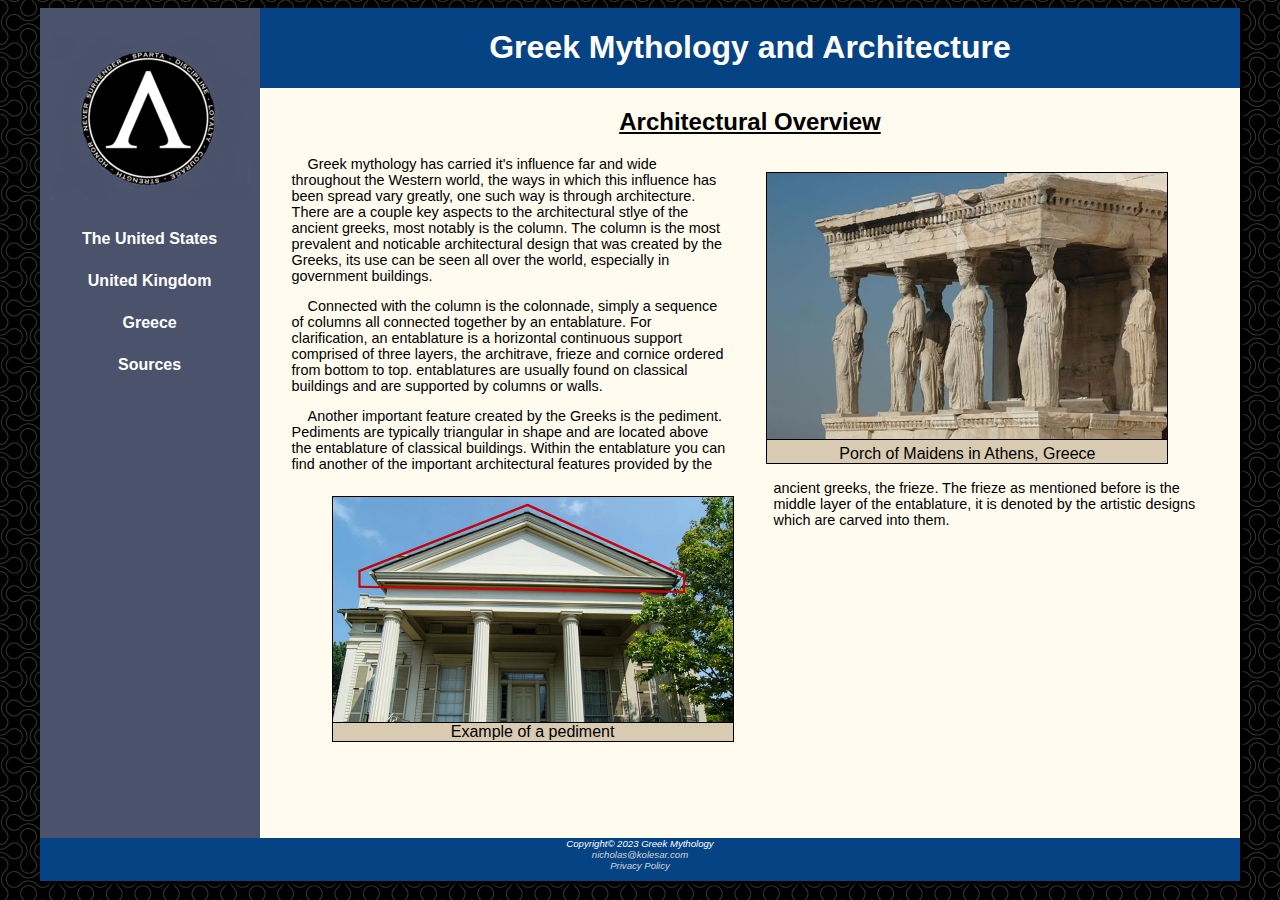
<file: index.html>
<!DOCTYPE html>
<html lang="en">
    <head>
        <meta charset="UTF-8" name="viewport" content="width=device-width", initial-scale=1>
        <meta name="description" content="Are you looking for information about the Pontiac Firebird? Well this is the place for you!">
        <title>Greek Mythology and Architecture</title>
        <link rel="stylesheet" href="style.css">
        <link rel="icon" href="images/Greek-Myth.ico">
    </head>

    <body>
        <div id="wrapper">
            <header>
                <h1>Greek Mythology and Architecture</h1>
            </header>
            <nav class="navbar">
                <div class="navbar-links">
                    <ul>
                        <li class="home-link">
                            <a class="home-img" href="index.html" rel="nofollow"></a>
                        </li>
                        <li><a href="united-states.html" rel="nofollow">The United States</a></li>
                        <li><a href="united-kingdom.html" rel="nofollow">United Kingdom</a></li>
                        <li><a href="greece.html" rel="nofollow">Greece</a></li>
                        <li><a href="sources.html" rel="nofollow">Sources</a></li>
                    </ul>
                </div>
            </nav>
            <main>
                <div class="info">
                    <h2 class="page-header">Architectural Overview</h2>
                    <figure class="right-align">
                        <img src="images/porch-of-maidenes.jpg" alt="Photo of the Porch of Maidens">
                        <figcaption>Porch of Maidens in Athens, Greece</figcaption>
                    </figure>
                    <p style="text-indent: 1rem">
                            Greek mythology has carried it's influence far and wide throughout the Western world, the ways 
                        in which this influence has been spread vary greatly, one such way is through architecture. There 
                        are a couple key aspects to the architectural stlye of the ancient greeks, most notably is 
                        the column. The column is the most prevalent and noticable architectural design that was created
                        by the Greeks, its use can be seen all over the world, especially in government buildings.<br/>
                    </p>
                    <p style="text-indent: 1rem">    
                            Connected with the column is the colonnade, simply a sequence of columns all connected together 
                        by an entablature. For clarification, an entablature is a horizontal continuous support comprised 
                        of three layers, the architrave, frieze and cornice ordered from bottom to top. entablatures are 
                        usually found on classical buildings and are supported by columns or walls.<br/>
                    </p>
                    <figure class="left-align">
                        <img class="left-align" src="images/pediment.jpg" alt="Image outlining the pediment of a building.">
                        <figcaption>Example of a pediment</figcaption>
                    </figure>
                    <p style="text-indent: 1rem">
                            Another important feature created by the Greeks is the pediment. Pediments are typically 
                        triangular in shape and are located above the entablature of classical buildings. Within the 
                        entablature you can find another of the important architectural features provided by the ancient 
                        greeks, the frieze. The frieze as mentioned before is the middle layer of the entablature, it is 
                        denoted by the artistic designs which are carved into them.<br/>
                    </p>
                </div>
            </main>
            <footer>
                Copyright&copy 2023 Greek Mythology<br/>
                <a href="mailto: nicholas@kolesar.com">nicholas@kolesar.com</a><br>
                <a href="privacy-policy.html" rel="nofollow">Privacy Policy</a> 
            </footer>
        </div>
    </body>
</html>
</file>
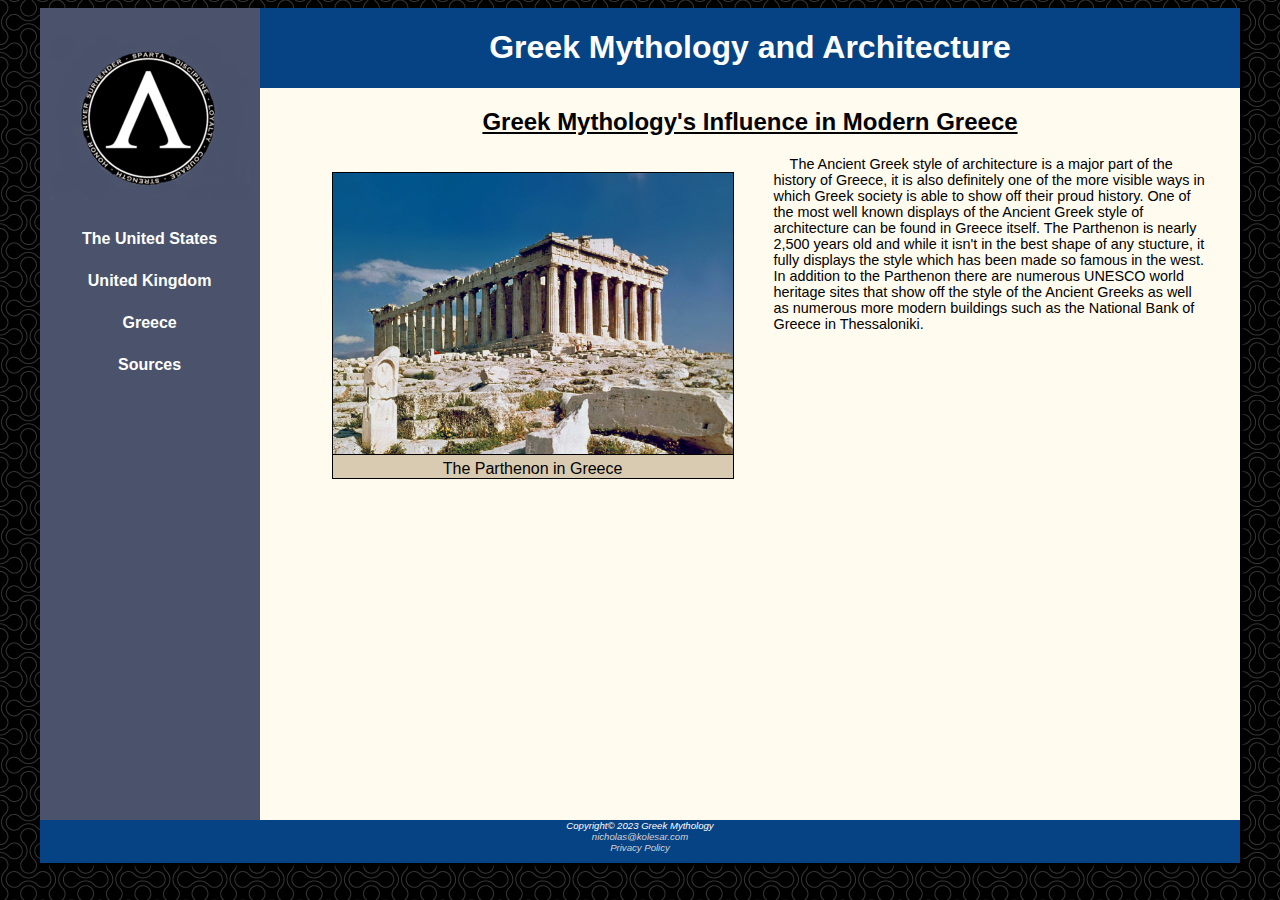
<file: greece.html>
<!DOCTYPE html>
<html lang="en">
    <head>
        <meta charset="UTF-8" name="viewport" content="width=device-width", initial-scale=1>
        <meta>
        <title>Greek Mythology and Architecture</title>
        <link rel="stylesheet" href="style.css">
        <link rel="icon" href="images/Greek-Myth.ico">
    </head>
    <body>
        <div id="wrapper">
            <header>
                <h1>Greek Mythology and Architecture</h1>
            </header>
            <nav class="navbar">
                <div class="navbar-links">
                    <ul>
                        <li class="home-link">
                            <a class="home-img" href="index.html" rel="nofollow"></a>
                        </li>
                        <li><a href="united-states.html" rel="nofollow">The United States</a></li>
                        <li><a href="united-kingdom.html" rel="nofollow">United Kingdom</a></li>
                        <li><a href="greece.html" rel="nofollow">Greece</a></li>
                        <li><a href="sources.html" rel="nofollow">Sources</a></li>
                    </ul>
                </div>
            </nav>
            <main>
                <h2 class="page-header">Greek Mythology's Influence in Modern Greece</h2>
                <div class="info">
                    <figure class="left-align">
                        <img src="images/the-parthenon.jpg" alt="The Parthenon in Greece" width="450px">
                        <figcaption>The Parthenon in Greece</figcaption>
                    </figure>
                    <p style="text-indent: 1rem">
                        The Ancient Greek style of architecture is a major part of the history of Greece, it is also definitely
                        one of the more visible ways in which Greek society is able to show off their proud history. One of the 
                        most well known displays of the Ancient Greek style of architecture can be found in Greece itself. 
                        The Parthenon is nearly 2,500 years old and while it isn't in the best shape of any stucture, it fully
                        displays the style which has been made so famous in the west. In addition to the Parthenon there are numerous
                        UNESCO world heritage sites that show off the style of the Ancient Greeks as well as numerous more
                        modern buildings such as the National Bank of Greece in Thessaloniki.
                    </p>
                </div>
            </main>
            <footer>
                Copyright&copy 2023 Greek Mythology<br/>
                <a href="mailto: nicholas@kolesar.com">nicholas@kolesar.com</a><br>
                <a href="privacy-policy.html" rel="nofollow">Privacy Policy</a> 
            </footer>
        </div>
    </body>
</html>
</file>
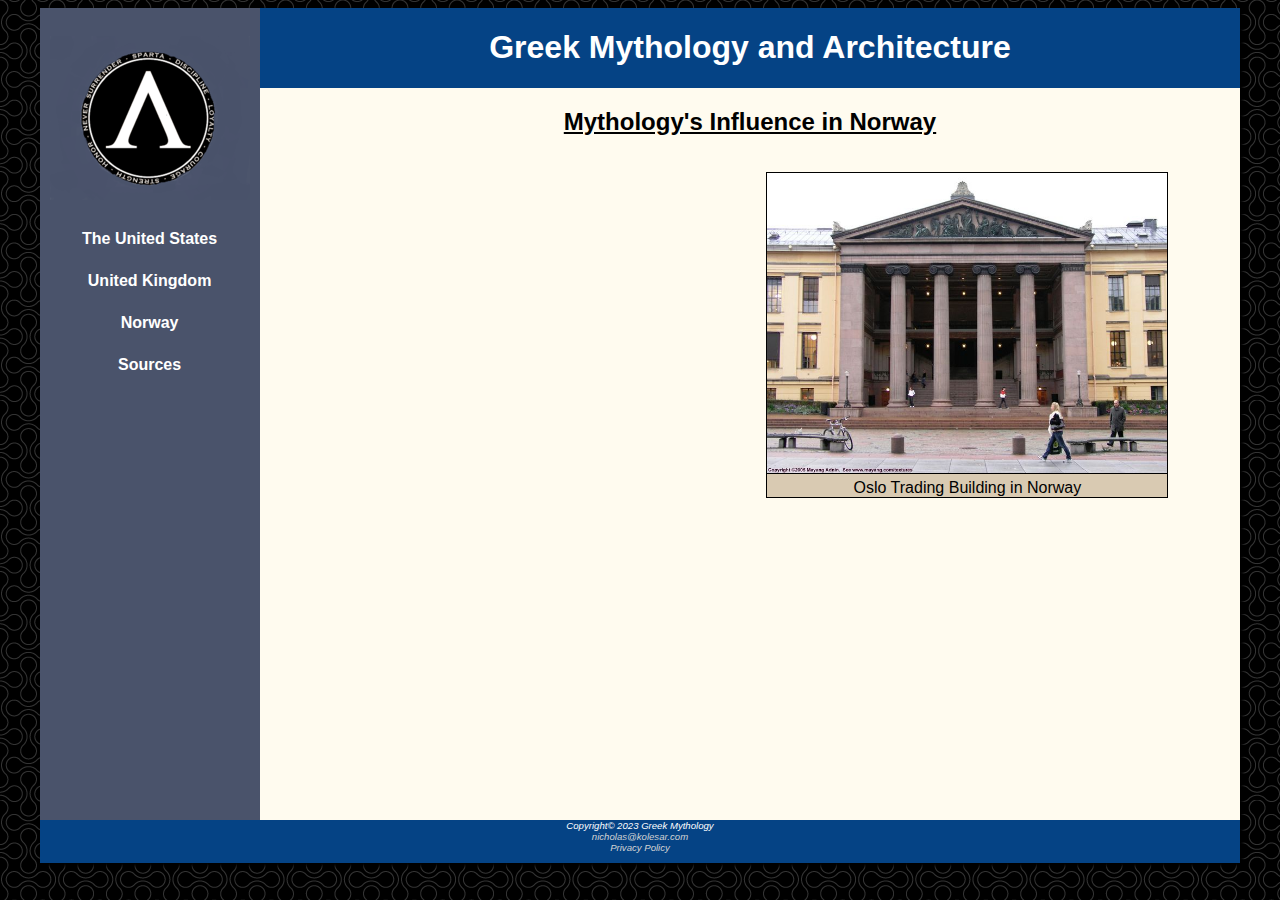
<file: norway.html>
<!DOCTYPE html>
<html lang="en">
    <head>
        <meta charset="UTF-8" name="viewport" content="width=device-width", initial-scale=1>
        <meta>
        <title>Greek Mythology and Architecture</title>
        <link rel="stylesheet" href="style.css">
        <link rel="icon" href="images/Greek-Myth.ico">
    </head>
    <body>
        <div id="wrapper">
            <header>
                <h1>Greek Mythology and Architecture</h1>
            </header>
            <nav class="navbar">
                <div class="navbar-links">
                    <ul>
                        <li class="home-link">
                            <a class="home-img" href="index.html" rel="nofollow"></a>
                        </li>
                        <li><a href="united-states.html" rel="nofollow">The United States</a></li>
                        <li><a href="united-kingdom.html" rel="nofollow">United Kingdom</a></li>
                        <li><a href="norway.html" rel="nofollow">Norway</a></li>
                        <li><a href="sources.html" rel="nofollow">Sources</a></li>
                    </ul>
                </div>
            </nav>
            <main>
                <h2 class="page-header">Mythology's Influence in Norway</h2>
                <div class="info">
                    <figure class="right-align">
                        <img src="images/oslo-trading-building.jpg" alt="Oslo Trading Building in Norway" width="450px">
                        <figcaption>Oslo Trading Building in Norway</figcaption>
                    </figure>
                </div>
            </main>
            <footer>
                Copyright&copy 2023 Greek Mythology<br/>
                <a href="mailto: nicholas@kolesar.com">nicholas@kolesar.com</a><br>
                <a href="privacy-policy.html" rel="nofollow">Privacy Policy</a> 
            </footer>
        </div>
    </body>
</html>
</file>
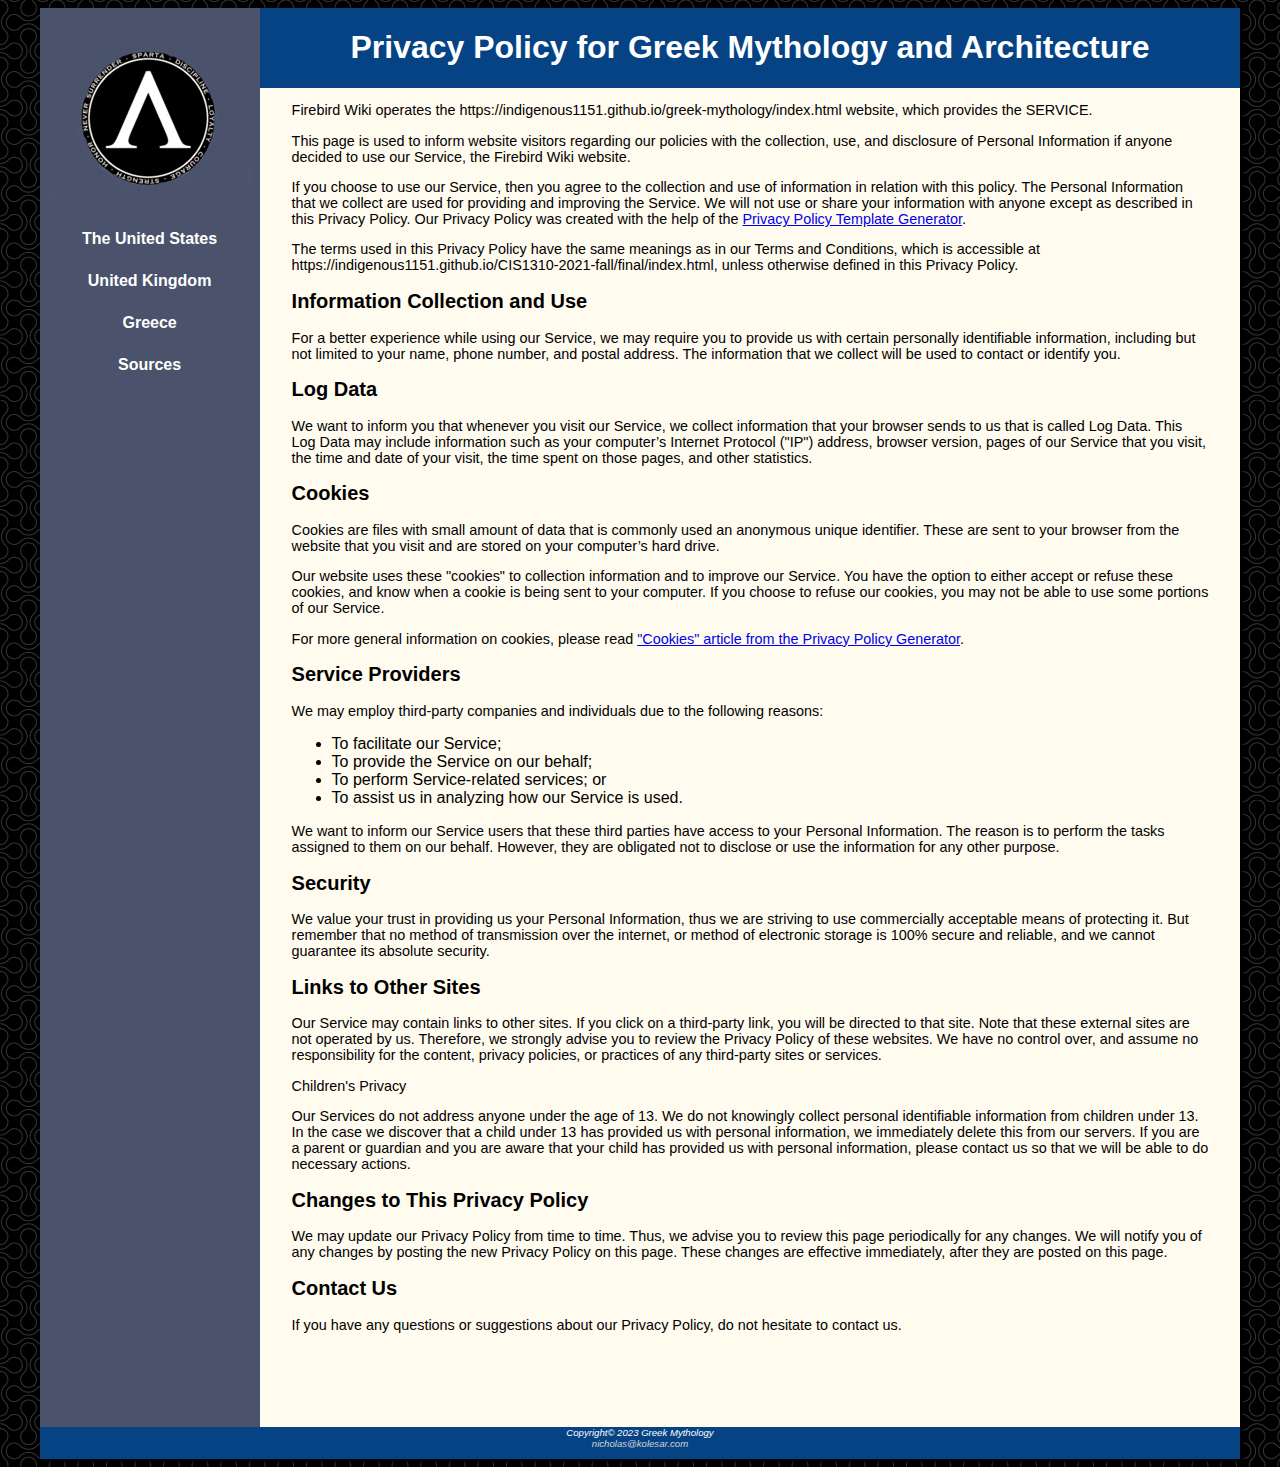
<file: privacy-policy.html>
<!DOCTYPE html>
<html lang="en">
    <head>
        <meta charset="UTF-8" name="viewport" content="width=device-width", initial-scale=1>
        <meta>
        <title>Firebird Wiki Privacy Policy</title>
        <link rel="stylesheet" href="style.css">
        <link rel="icon" href="images/Greek-Myth.ico">
    </head>
    <body>
        <div id="wrapper">
            <header>
                <h1>Privacy Policy for Greek Mythology and Architecture</h1>
            </header>
            <nav class="navbar">
                <div class="navbar-links">
                    <ul>
                        <li class="home-link">
                            <a class="home-img" href="index.html" rel="nofollow"></a>
                        </li>
                        <li><a href="united-states.html" rel="nofollow">The United States</a></li>
                        <li><a href="united-kingdom.html" rel="nofollow">United Kingdom</a></li>
                        <li><a href="greece.html" rel="nofollow">Greece</a></li>
                        <li><a href="sources.html" rel="nofollow">Sources</a></li>
                    </ul>
                </div>
            </nav>
            <main>
    
                <p>Firebird Wiki operates the https://indigenous1151.github.io/greek-mythology/index.html website, which provides the SERVICE.</p>
    
                <p>This page is used to inform website visitors regarding our policies with the collection, use, and disclosure of Personal Information if anyone decided to use our Service, the Firebird Wiki website.</p>
    
                <p>If you choose to use our Service, then you agree to the collection and use of information in relation with this policy. The Personal Information that we collect are used for providing and improving the Service. We will not use or share your information with anyone except as described in this Privacy Policy. Our Privacy Policy was created with the help of the <a href="https://www.privacypolicytemplate.net">Privacy Policy Template Generator</a>.</p>
    
                <p>The terms used in this Privacy Policy have the same meanings as in our Terms and Conditions, which is accessible at https://indigenous1151.github.io/CIS1310-2021-fall/final/index.html, unless otherwise defined in this Privacy Policy.</p>
    
                <h2>Information Collection and Use</h2>
    
                <p>For a better experience while using our Service, we may require you to provide us with certain personally identifiable information, including but not limited to your name, phone number, and postal address. The information that we collect will be used to contact or identify you.</p>
    
                <h2>Log Data</h2>
    
                <p>We want to inform you that whenever you visit our Service, we collect information that your browser sends to us that is called Log Data. This Log Data may include information such as your computer’s Internet Protocol ("IP") address, browser version, pages of our Service that you visit, the time and date of your visit, the time spent on those pages, and other statistics.</p>
    
                <h2>Cookies</h2>
    
                <p>Cookies are files with small amount of data that is commonly used an anonymous unique identifier. These are sent to your browser from the website that you visit and are stored on your computer’s hard drive.</p>
    
                <p>Our website uses these "cookies" to collection information and to improve our Service. You have the option to either accept or refuse these cookies, and know when a cookie is being sent to your computer. If you choose to refuse our cookies, you may not be able to use some portions of our Service.</p>
    
                <p>For more general information on cookies, please read <a href="https://www.generateprivacypolicy.com/#cookies">"Cookies" article from the Privacy Policy Generator</a>.</p>
    
                <h2>Service Providers</h2>
    
                <p>We may employ third-party companies and individuals due to the following reasons:</p>
    
                <ul>
                    <li>To facilitate our Service;</li>
                    <li>To provide the Service on our behalf;</li>
                    <li>To perform Service-related services; or</li>
                    <li>To assist us in analyzing how our Service is used.</li>
                </ul>
    
                <p>We want to inform our Service users that these third parties have access to your Personal Information. The reason is to perform the tasks assigned to them on our behalf. However, they are obligated not to disclose or use the information for any other purpose.</p>
    
                <h2>Security</h2>
    
                <p>We value your trust in providing us your Personal Information, thus we are striving to use commercially acceptable means of protecting it. But remember that no method of transmission over the internet, or method of electronic storage is 100% secure and reliable, and we cannot guarantee its absolute security.</p>
    
                <h2>Links to Other Sites</h2>
    
                <p>Our Service may contain links to other sites. If you click on a third-party link, you will be directed to that site. Note that these external sites are not operated by us. Therefore, we strongly advise you to review the Privacy Policy of these websites. We have no control over, and assume no responsibility for the content, privacy policies, or practices of any third-party sites or services.</p>
    
                <p>Children's Privacy</p>
    
                <p>Our Services do not address anyone under the age of 13. We do not knowingly collect personal identifiable information from children under 13. In the case we discover that a child under 13 has provided us with personal information, we immediately delete this from our servers. If you are a parent or guardian and you are aware that your child has provided us with personal information, please contact us so that we will be able to do necessary actions.</p>
    
                <h2>Changes to This Privacy Policy</h2>
    
                <p>We may update our Privacy Policy from time to time. Thus, we advise you to review this page periodically for any changes. We will notify you of any changes by posting the new Privacy Policy on this page. These changes are effective immediately, after they are posted on this page.</p>
    
                <h2>Contact Us</h2>
    
                <p>If you have any questions or suggestions about our Privacy Policy, do not hesitate to contact us.</p>
    
            </main>
            <footer>
                Copyright&copy 2023 Greek Mythology<br/>
                <a href="mailto: nicholas@kolesar.com">nicholas@kolesar.com</a>
            </footer>
        </div>
    </body>
</html>
</file>
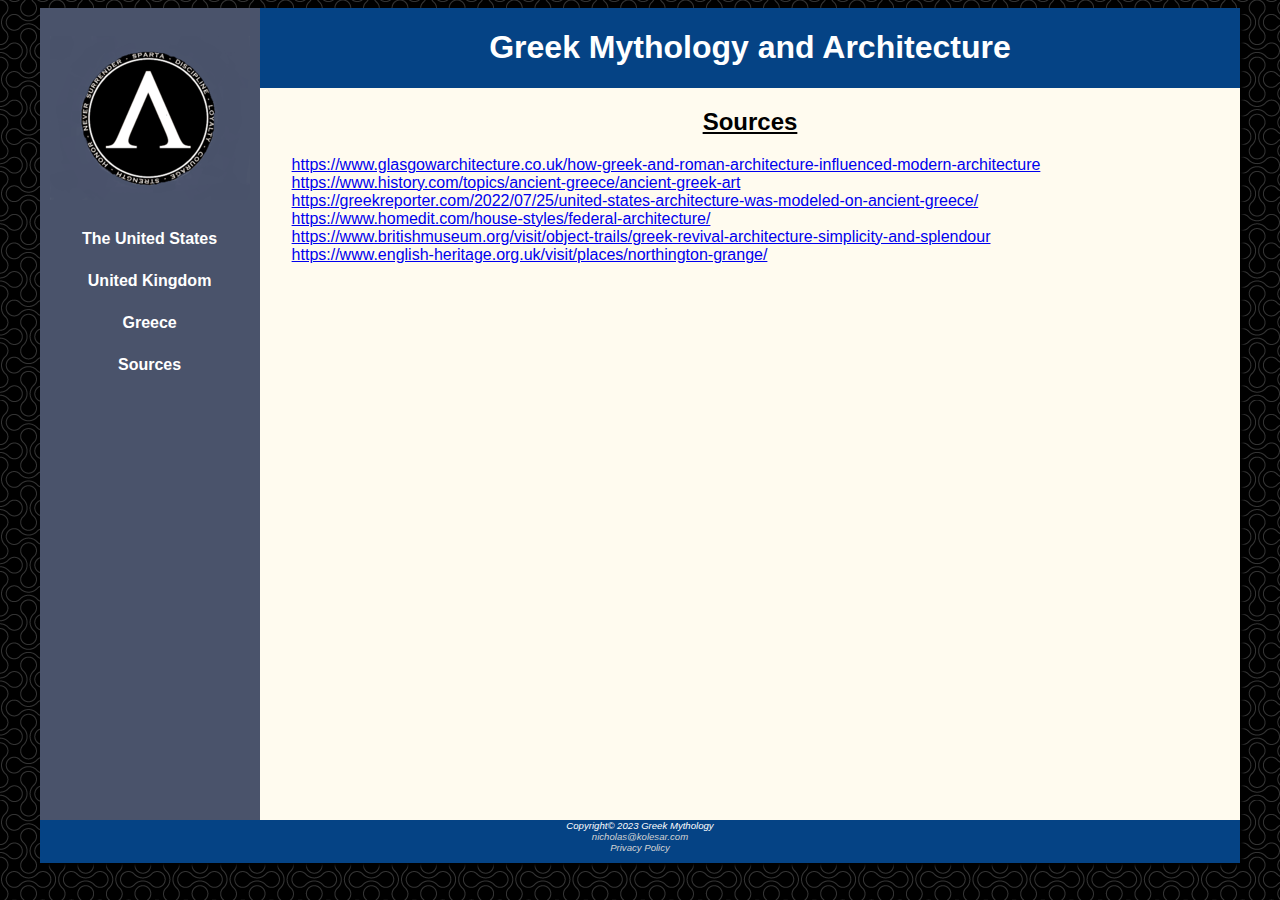
<file: sources.html>
<!DOCTYPE html>
<html lang="en">
    <head>
        <meta charset="UTF-8" name="viewport" content="width=device-width", initial-scale=1>
        <meta>
        <title>Greek Mythology and Architecture</title>
        <link rel="stylesheet" href="style.css">
        <link rel="icon" href="images/Greek-Myth.ico">
    </head>
    <body>
        <div id="wrapper">
            <header>
                <h1>Greek Mythology and Architecture</h1>
            </header>
            <nav class="navbar">
                <div class="navbar-links">
                    <ul>
                        <li class="home-link">
                            <a class="home-img" href="index.html" rel="nofollow"></a>
                        </li>
                        <li><a href="united-states.html" rel="nofollow">The United States</a></li>
                        <li><a href="united-kingdom.html" rel="nofollow">United Kingdom</a></li>
                        <li><a href="greece.html" rel="nofollow">Greece</a></li>
                        <li><a href="sources.html" rel="nofollow">Sources</a></li>
                    </ul>
                </div>
            </nav>
            <main>
                <h2 class="page-header">Sources</h2>
                <div class="info">
                    <a href="https://www.glasgowarchitecture.co.uk/how-greek-and-roman-architecture-influenced-modern-architecture" target="_blank" rel="noreferrer noopener">https://www.glasgowarchitecture.co.uk/how-greek-and-roman-architecture-influenced-modern-architecture</a><br/>
                    <a href="https://www.history.com/topics/ancient-greece/ancient-greek-art" target="_blank" rel="noreferrer noopener">https://www.history.com/topics/ancient-greece/ancient-greek-art</a><br/>
                    <a href="https://greekreporter.com/2022/07/25/united-states-architecture-was-modeled-on-ancient-greece/" target="_blank" rel="noreferrer noopener">https://greekreporter.com/2022/07/25/united-states-architecture-was-modeled-on-ancient-greece/</a><br/>
                    <a href="https://www.homedit.com/house-styles/federal-architecture/" target="_blank" rel="noreferrer noopener">https://www.homedit.com/house-styles/federal-architecture/</a><br/>
                    <a href="https://www.britishmuseum.org/visit/object-trails/greek-revival-architecture-simplicity-and-splendour" target="_blank" rel="noreferrer noopener">https://www.britishmuseum.org/visit/object-trails/greek-revival-architecture-simplicity-and-splendour</a><br/>
                    <a href="https://www.english-heritage.org.uk/visit/places/northington-grange/" target="_blank" rel="noreferrer noopener">https://www.english-heritage.org.uk/visit/places/northington-grange/</a><br/>
                </div>
            </main>
            <footer>
                Copyright&copy 2023 Greek Mythology<br/>
                <a href="mailto: nicholas@kolesar.com">nicholas@kolesar.com</a><br>
                <a href="privacy-policy.html" rel="nofollow">Privacy Policy</a> 
            </footer>
        </div>
    </body>
</html>
</file>
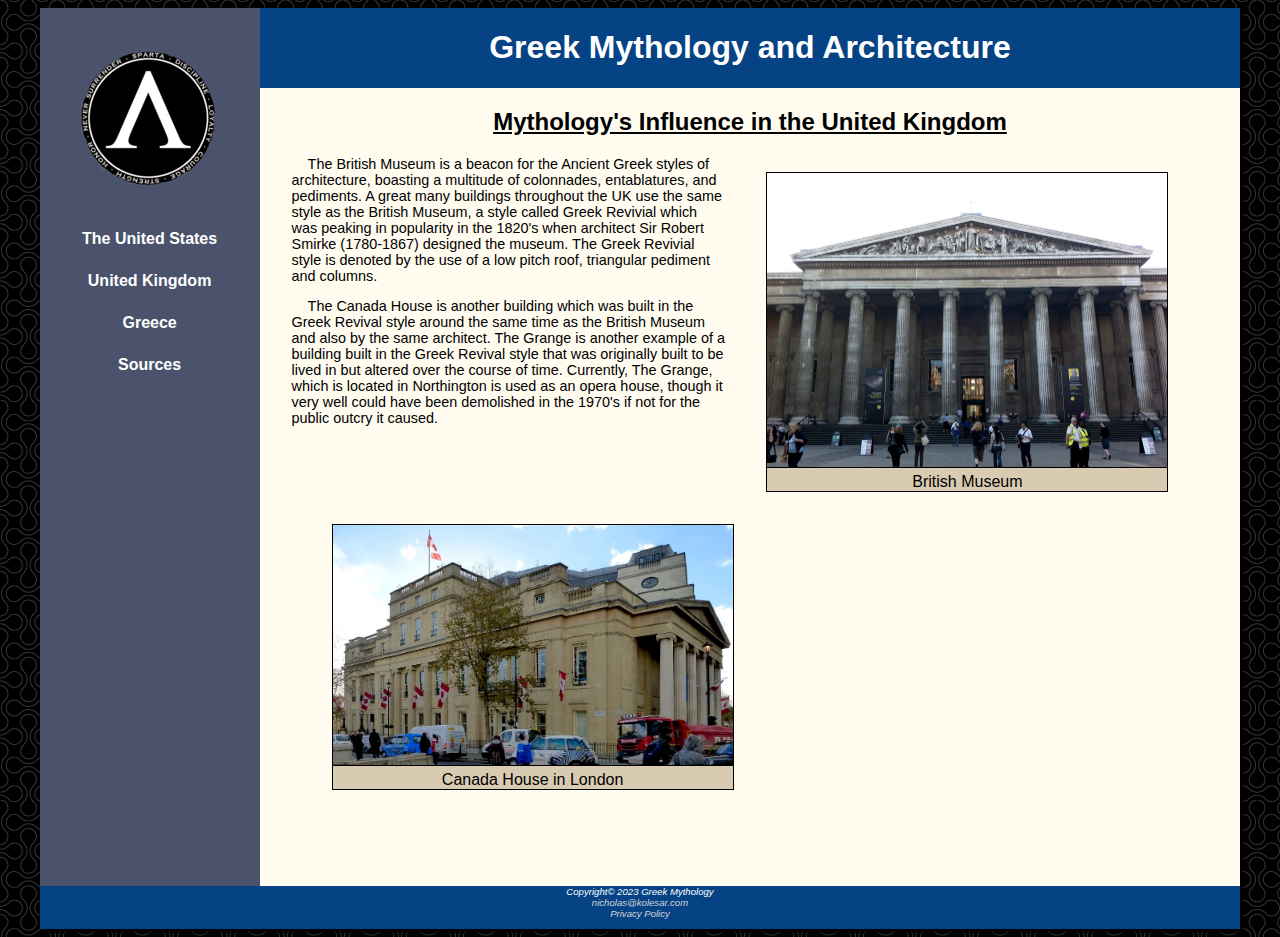
<file: united-kingdom.html>
<!DOCTYPE html>
<html lang="en">
    <head>
        <meta charset="UTF-8" name="viewport" content="width=device-width", initial-scale=1>
        <meta>
        <title>Greek Mythology and Architecture</title>
        <link rel="stylesheet" href="style.css">
        <link rel="icon" href="images/Greek-Myth.ico">
    </head>

    <body>
        <div id="wrapper">
            <header>
                <h1>Greek Mythology and Architecture</h1>
            </header>
            <nav class="navbar">
                <div class="navbar-links">
                    <ul>
                        <li class="home-link">
                            <a class="home-img" href="index.html" rel="nofollow"></a>
                        </li>
                        <li><a href="united-states.html" rel="nofollow">The United States</a></li>
                        <li><a href="united-kingdom.html" rel="nofollow">United Kingdom</a></li>
                        <li><a href="greece.html" rel="nofollow">Greece</a></li>
                        <li><a href="sources.html" rel="nofollow">Sources</a></li>
                    </ul>
                </div>
            </nav>
            <main>
                <h2 class="page-header">Mythology's Influence in the United Kingdom</h2>
                <div class="info">
                    <figure class="right-align">
                        <img src="images/british-museum.JPG" alt="Image of the front facade of the British Museum">
                        <figcaption>British Museum</figcaption>
                    </figure>
                    <p style="text-indent: 1rem">
                        The British Museum is a beacon for the Ancient Greek styles of architecture, boasting a multitude of colonnades, 
                        entablatures, and pediments. A great many buildings throughout the UK use the same style as the British Museum,
                        a style called Greek Revivial which was peaking in popularity in the 1820's when architect Sir Robert Smirke (1780-1867)
                        designed the museum. The Greek Revivial style is denoted by the use of a low pitch roof, triangular pediment and columns.
                    </p>
                    <figure class="left-align">
                        <img src="images/canada-house-london.jpg" alt="Image of the Canada house in London">
                        <figcaption>Canada House in London</figcaption>
                    </figure>
                    <p style="text-indent: 1rem">
                        The Canada House is another building which was built in the Greek Revival style around the same 
                        time as the British Museum and also by the same architect. The Grange is another example of a building built in the
                        Greek Revival style that was originally built to be lived in but altered over the course of time. Currently, The Grange,
                        which is located in Northington is used as an opera house, though it very well could have been demolished in the 1970's
                        if not for the public outcry it caused.
                    </p>
                </div>
            </main>
            <footer>
                Copyright&copy 2023 Greek Mythology<br/>
                <a href="mailto: nicholas@kolesar.com">nicholas@kolesar.com</a><br>
                <a href="privacy-policy.html" rel="nofollow">Privacy Policy</a> 
            </footer>
        </div>
    </body>
</html>
</file>
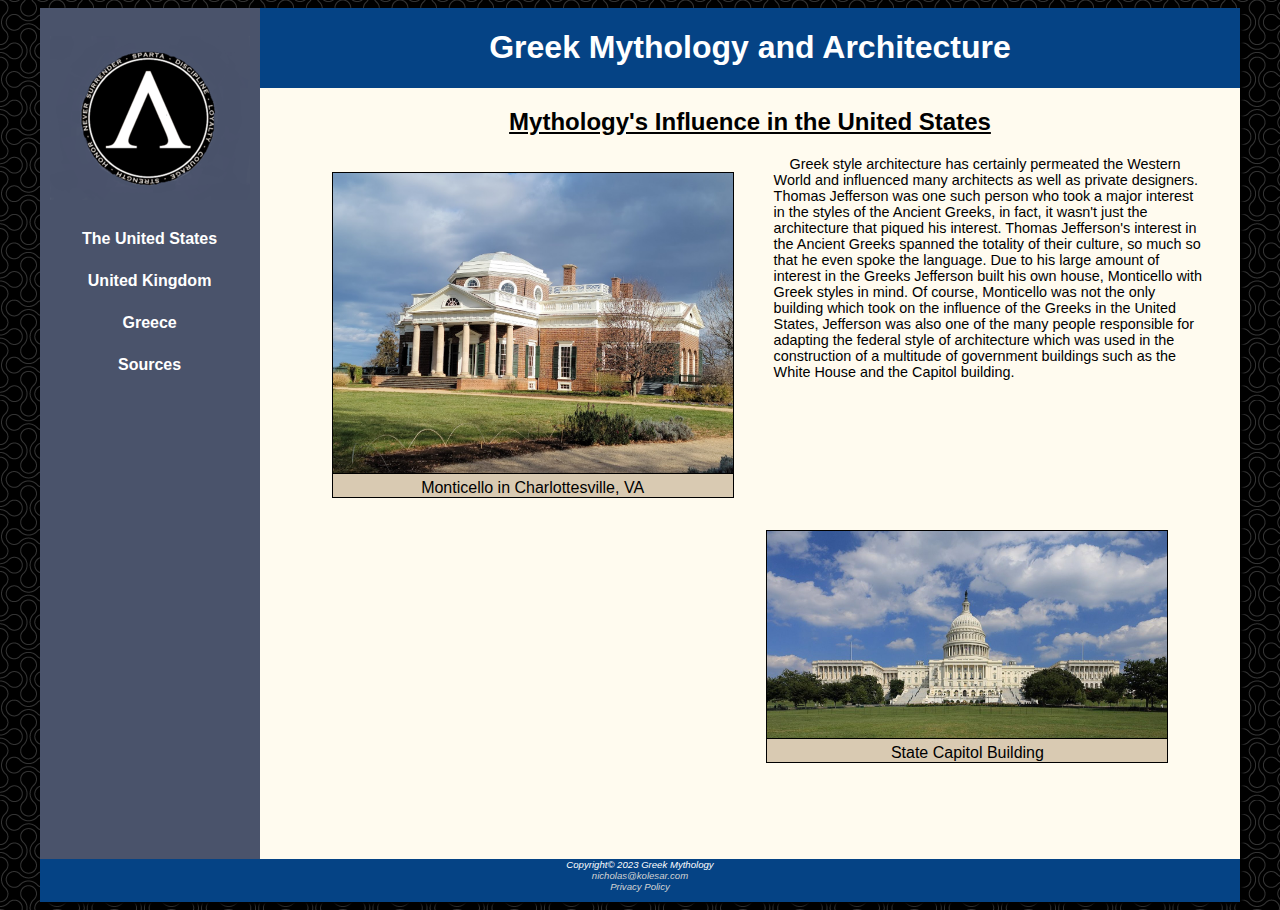
<file: united-states.html>
<!DOCTYPE html>
<html lang="en">
    <head>
        <meta charset="UTF-8" name="viewport" content="width=device-width", initial-scale=1>
        <meta>
        <title>Greek Mythology and Architecture</title>
        <link rel="stylesheet" href="style.css">
        <link rel="icon" href="images/Greek-Myth.ico">
    </head>
    <body>
        <div id="wrapper">
            <header>
                <h1>Greek Mythology and Architecture</h1>
            </header>
            <nav class="navbar">
                <div class="navbar-links">
                    <ul>
                        <li class="home-link">
                            <a class="home-img" href="index.html" rel="nofollow"></a>
                        </li>
                        <li><a href="united-states.html" rel="nofollow">The United States</a></li>
                        <li><a href="united-kingdom.html" rel="nofollow">United Kingdom</a></li>
                        <li><a href="greece.html" rel="nofollow">Greece</a></li>
                        <li><a href="sources.html" rel="nofollow">Sources</a></li>
                    </ul>
                </div>
            </nav>
            <main> 
                <h2 class="page-header">Mythology's Influence in the United States</h2> 
                <div class="info">
                    <figure class="left-align">
                        <img src="images/monticello.jpg" rel="Photo of Monticello">
                        <figcaption>Monticello in Charlottesville, VA</figcaption>
                    </figure>
                    <p style="text-indent: 1rem">
                        Greek style architecture has certainly permeated the Western World and influenced many architects as well as
                        private designers. Thomas Jefferson was one such person who took a major interest in the styles of the 
                        Ancient Greeks, in fact, it wasn't just the architecture that piqued his interest. Thomas Jefferson's 
                        interest in the Ancient Greeks spanned the totality of their culture, so much so that he even spoke the 
                        language. Due to his large amount of interest in the Greeks Jefferson built his own house, Monticello with Greek styles
                        in mind. Of course, Monticello was not the only building which took on the influence of the Greeks in the
                        United States, Jefferson was also one of the many people responsible for adapting the federal style of architecture which was used
                        in the construction of a multitude of government buildings such as the White House and the Capitol building. 
                    </p>
                    <figure class="right-align">
                        <img src="images/capitol-building.jpg" alt="Photo of the State Capitol Building">
                        <figcaption>State Capitol Building</figcaption>
                    </figure>
                </div>
            </main>
            <footer>
                Copyright&copy 2023 Greek Mythology<br/>
                <a href="mailto: nicholas@kolesar.com">nicholas@kolesar.com</a><br>
                <a href="privacy-policy.html" rel="nofollow">Privacy Policy</a> 
            </footer>
        </div>    
    </body>
</html>
</file>
<file: style.css>
* {
    box-sizing: border-box;
}

header {
    color: white;
    background-color: #054385;
    width: auto;
}

.page-header {
    text-align: center;
    text-decoration: underline;
    font-size: 1.5rem;
}

body {
    font-family: Arial, Helvetica, sans-serif;
    background-image: url(double-bubble-dark/double-bubble-dark.png);
}

.homescreen-video {
    width: 80%;
    height: 50vh;
}

p {
    font-size: .9rem;
}

h1 {
    grid-area: header;
    text-align: center;
}

h2 {
    font-size: 1.25em;
}

a img {
    width: 200px;
    height: auto;
}

.home-img {
    height: 200px;
    width: auto;
    background: url("images/greek-myth-lambda.png") no-repeat;
    background-position: center center;
    display: inline-block;
    
}

.home-img:hover {
    background: url("images/greek-myth-lambda-hover.png") no-repeat;
    background-position: center center;
}

/*--------------------------------------------------------------
                            Navigation
--------------------------------------------------------------*/

nav {
    grid-area: nav;
    text-align: center;
    font-weight: bold;
    font-size: 1em;
    padding: 10px 10px;
    width: auto;
}

.navbar {
    display: flex;
    justify-content: space-between;
    align-items: top;
    background-color: #4A536B;
    color: white;
}

.navbar-links ul {
    padding: 0;
    margin: 0;
    display: flex;
    flex-direction: column;
    min-width: 200px;
}

.navbar-links li {
    list-style: none;
}

.navbar-links li:hover {
    background-color: #AED6DC;
    color: black;
}

.navbar-links li a {
    text-decoration: none;
    color: white;
    padding: .75rem;
    display: block;
}

.navbar-links li a:hover {
    color: black;
}

.home-link a:hover {
    background-color: #4A536B;
}

/*--------------------------------------------------------------
                        Frag ID Table
--------------------------------------------------------------*/

.frag-table {
    float: left;
    border: 1px solid black;
    padding: 1rem;
    width: auto;
    text-align: center;
    margin: 2em 2em 1em 0;
    background-color: lightgray;
}

.frag-table th {
    text-align: center;
    font-size: 1rem;
}

.frag-table td {
    text-align: left;
    font-size: .95rem;
}

.frag-table a {
    text-decoration: none;
}

.frag-table a:hover {
    text-decoration: underline;
}

.frag-table a:visited {
    color: blue;
}

/*--------------------------------------------------------------
                        General Table
--------------------------------------------------------------*/

.gen-table {
    float: right;
    border: 1px solid black;
    padding: 1rem;
    width: 20%;
    margin: 2em .5em .5em 2em;
    background-color: lightgray;
}

table th {
    font-size: 75%;
    vertical-align: top;
    text-align: left;
    line-height: 1.5em;
    max-width: 200px;
}

.main-header {
    background-color: #4A536B;
    color: white;
    text-align: center;
    font-size: 1rem;
}

.header {
    background-color: #4A536B;
    color: white;
    text-align: center;
    column-span: all;
}

table td {
    font-size: 75%;
}

table img {
    width: 200px;
    height: auto;
}

.info {
    clear: left;
}

.info li {
    font-size: .9rem;
}

/*------------------------------------------------------------*/

.underline {
    border-bottom: 1px solid black;
    margin-bottom: 2rem;
}

main {
    grid-area: main;
    background-color: #FFFBEF;
    padding: 0 2rem 5rem 2rem;
}

img {
    max-width: 100%;
    max-width: 400px;
    height: auto;
}

figure {
    display: inline-block;
    background-color: #D9CAB2;
    border: 1px solid black;
}

figure img {
    vertical-align: top;
    border-bottom: 1px solid black;
}

figure figcaption {
    text-align: center;
    padding-top: 5px;
}

.left-align {
    float: left;
}

.right-align {
    float: right;
}

footer {
    grid-area: footer;
    color: white;
    background-color: #054385;
    font-size: .6em;
    font-style: italic;
    text-align: center;
    padding-bottom: 10px;
}

footer a {
    text-decoration: none;
    color: lightgray;
}

footer a:hover {
    text-decoration: underline;
    color: gray;
}

footer a:visited {
    color: purple;
}

#wrapper {
    display: grid;
    background-color: white;
    width: 95%;
    margin-right: auto;
    margin-left: auto;
    min-height: 95vh;
    min-width: 900px;
    max-width: 1280px;
    box-shadow: 3px 3px 3px black;
    grid-template-columns: auto 1fr;
    grid-template-rows: auto 1fr auto;
    grid-template-areas: 
    "nav header"
    "nav main"
    "footer footer";
}


@media screen and (max-width: 650px) {
    #wrapper {
        min-width: 300px;
        grid-template-columns: auto;
        grid-template-rows: auto auto 1fr auto;
        grid-template-areas:
        "header"
        "nav"
        "main"
        "footer";
        box-shadow: none;
    }

    main {
        padding: 0 0 5rem 0;
    }

    .navbar-links {
        width: 100%;
    }

    .frag-table {
        float: left;
        margin-left: 12px;
    }

    .gen-table {
        clear: both;
        float: left;
        padding-left: .5rem;
        padding-right: .5rem;
        margin: 2em 0 .5em 12px;
    }

    .info {
        margin-left: 12px;
    }

    iframe {
        margin-left: 12px;
    }
}

@media screen and (max-width: 900px) and (min-width: 651px) {
    #wrapper {
        min-width: 600px;
    }
    
    .freg-table {
        float: left;
    }

    .gen-table {
        margin-left: 0;
        clear: both;
        float: left;
    }

    .info {
        clear: both;
    }
}
</file>
